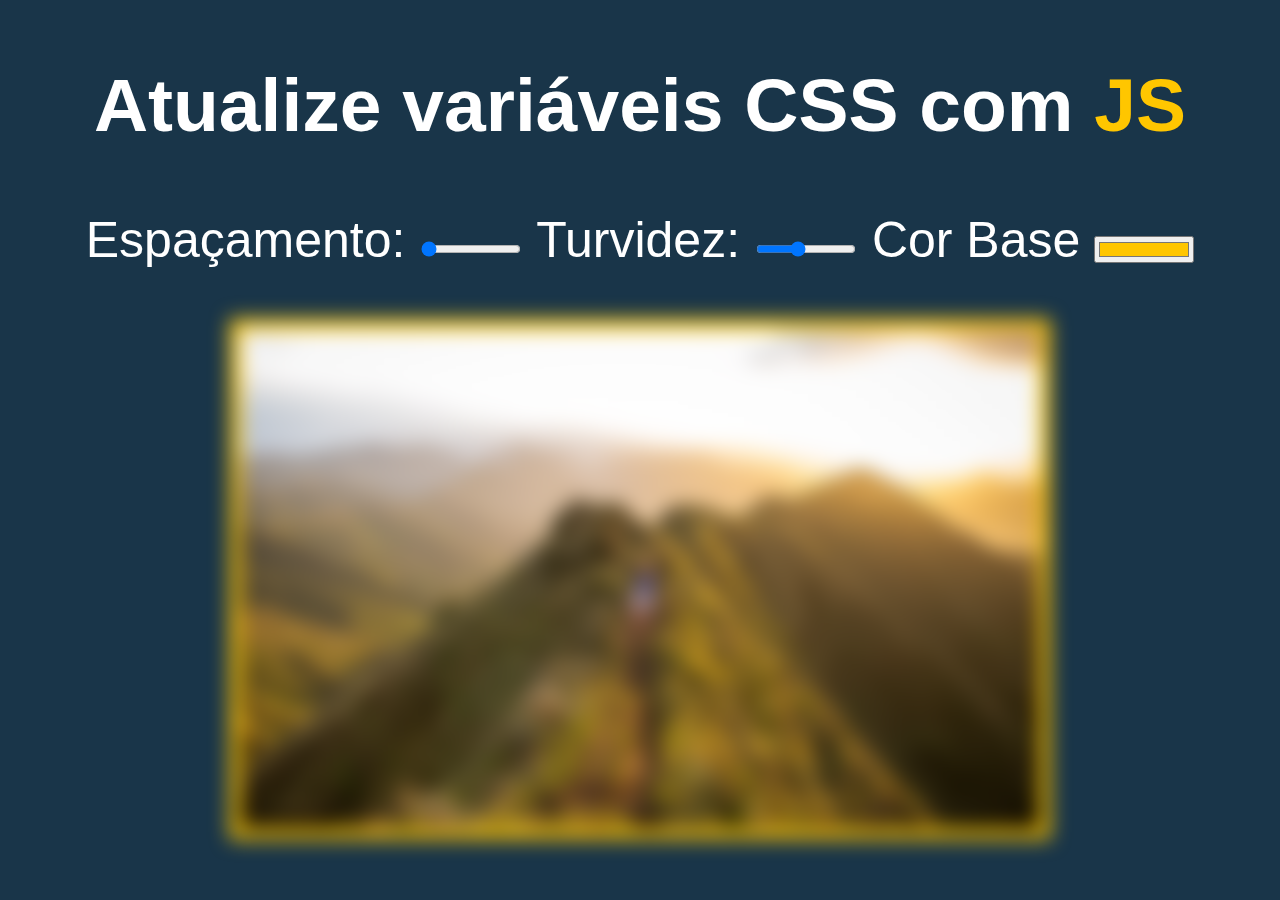
<file: 03 - CSS Variables/index.html>
<!DOCTYPE html>
<html >
    <head>
      <meta charset="UTF-8">
      <title>Variáveis CSS de escopo e JS</title>
      <link rel="stylesheet" href="./css.css">
    </head>

    <body>
      <h2>Atualize variáveis CSS com <span class='hl'>JS</span></h2>

      <div class="controles">
        <label for="espacamento">Espaçamento:</label>
        <input id="espacamento" type="range" name="espacamento" min="10" max="200" value="10" data-sizing="px" >

        <label for="borrado">Turvidez:</label>
        <input id="borrado" type="range" name="borrado" min="0" max="25" value="10" data-sizing="px">

        <label for="base">Cor Base</label>
        <input id="base" type="color" name="base" value="#ffc600">
      </div>

      <img src="./foto.jpg">

      <script src="./js.js"></script>

    </body>
</html>
</file>
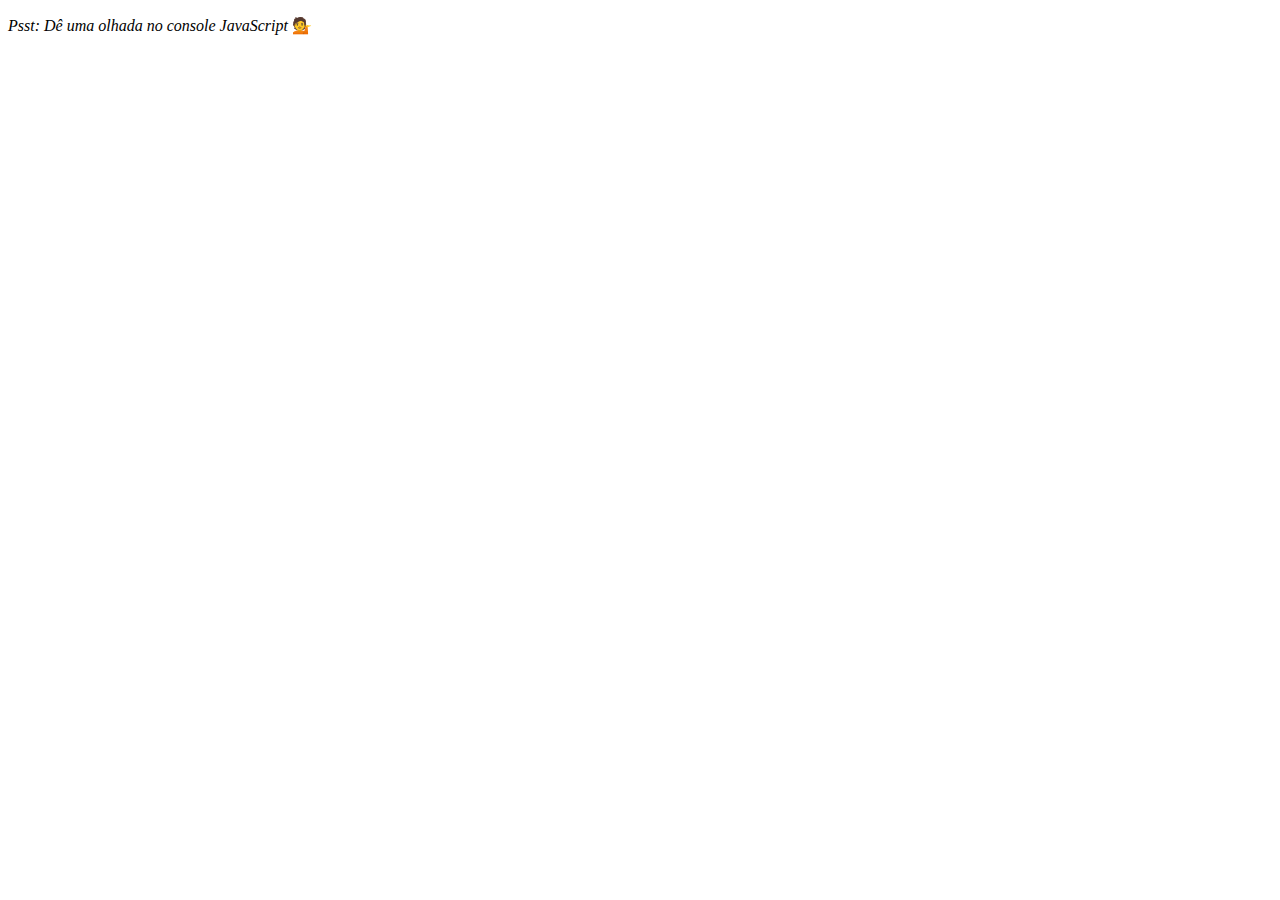
<file: 04 - Array Cardio Day 1/index.html>
<!DOCTYPE html>
<html >
    <head>
        <meta charset="UTF-8">
        <title>Matriz Cardio 💪</title>
    </head>

    <body>
        <p><em>Psst: Dê uma olhada no console JavaScript</em> 💁</p>
        <script src="./js.js"></script>
    </body>
</html>
</file>
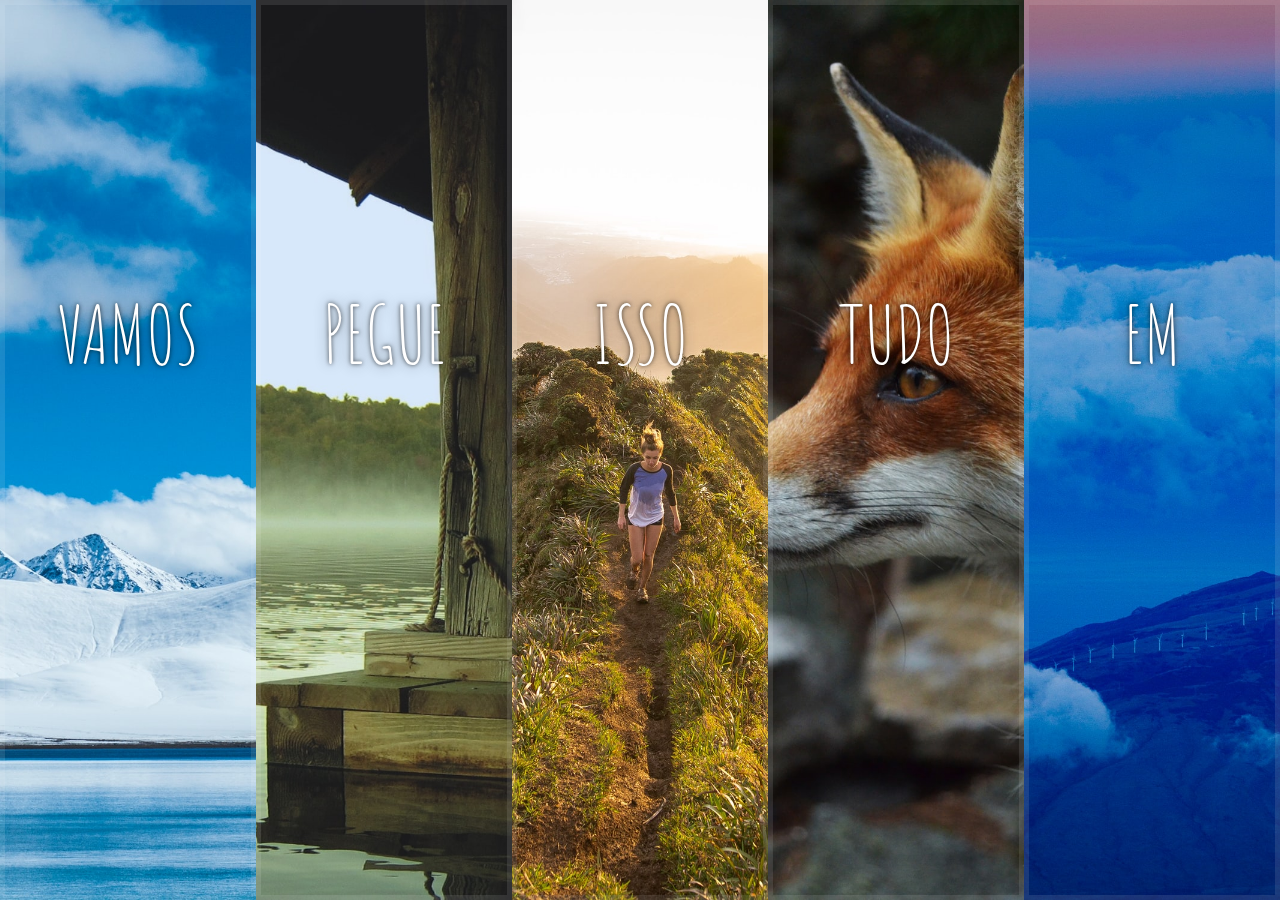
<file: 05 - Flex Panel Gallery/index.html>
<html >
      <head>
            <meta charset="UTF-8">
            <title>Paineis Flex 💪</title>
            <link rel="stylesheet" href="./css.css">

      </head>

      <body>
        
        <div class="paineis">
          <div class="painel painel1">
            <p>Hei</p>
            <p>Vamos</p>
            <p>Dançar</p>
          </div>
          <div class="painel painel2">
            <p>Dê</p>
            <p>Pegue</p>
            <p>Receba</p>
          </div>
          <div class="painel painel3">
            <p>Experimente</p>
            <p>Isso</p>
            <p>Hoje</p>
          </div>
          <div class="painel painel4">
            <p>Dê</p>
            <p>Tudo</p>
            <p>que Você puder</p>
          </div>
          <div class="painel painel5">
            <p>Vida</p>
            <p>Em</p>
            <p>Movimento</p>
          </div>
        </div>

        <script src="./js.js"></script>


      </body>
</html>
</file>
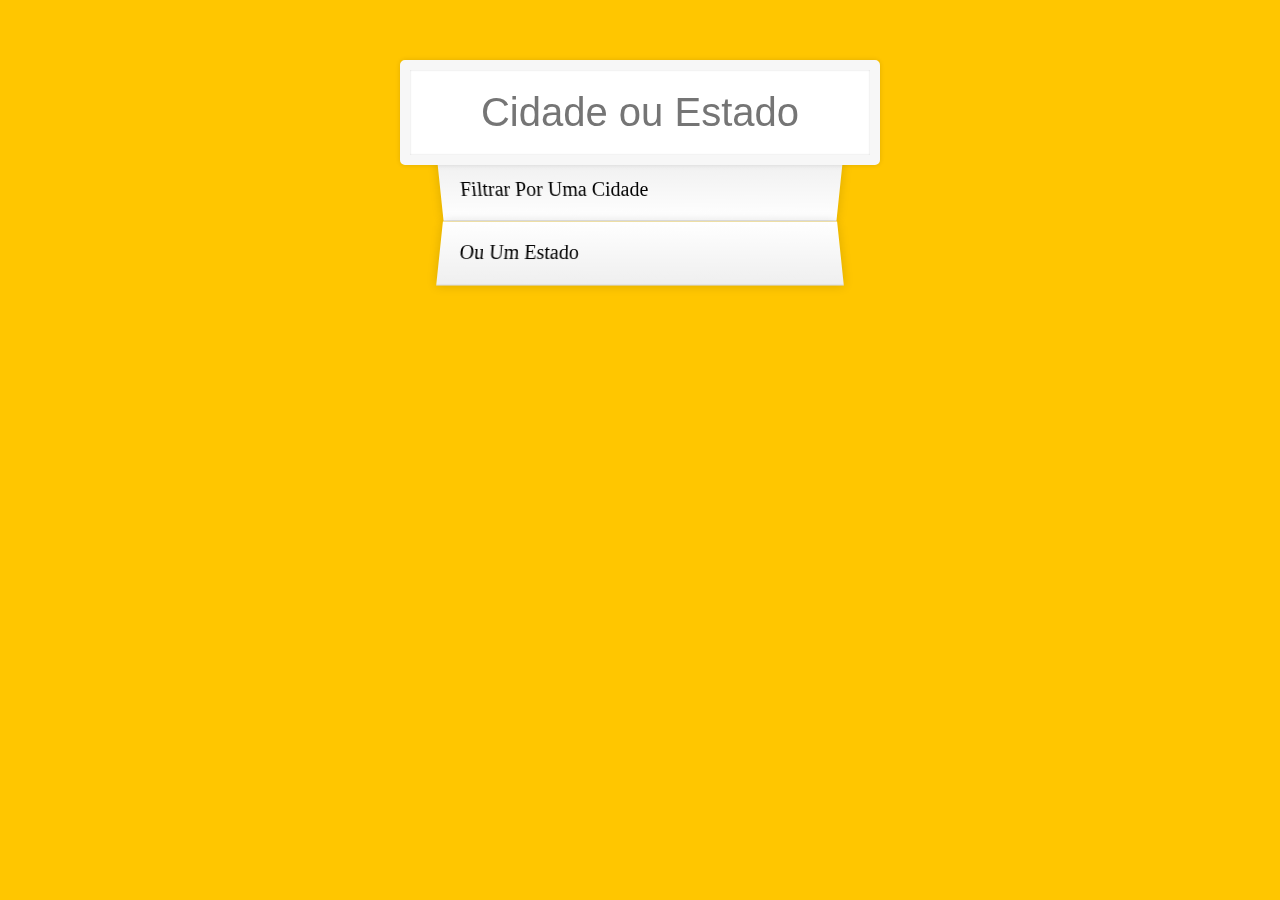
<file: 06 - Type Ahead/index.html>
<html lang="en">
    <head>
        <meta charset="UTF-8">
        <title>Type Ahead 👀</title>
        <link rel="stylesheet" href="./style.css">
    </head>
    <body>

          <form class="form-buscar">
                <input type="text" class="buscar" placeholder="Cidade ou Estado">
                <ul class="sugestoes">
                    <li>Filtrar por uma cidade</li>
                    <li>ou um estado</li>
                </ul>
          </form>
        <script src="./json.js"></script>
    </body>
</html>
</file>
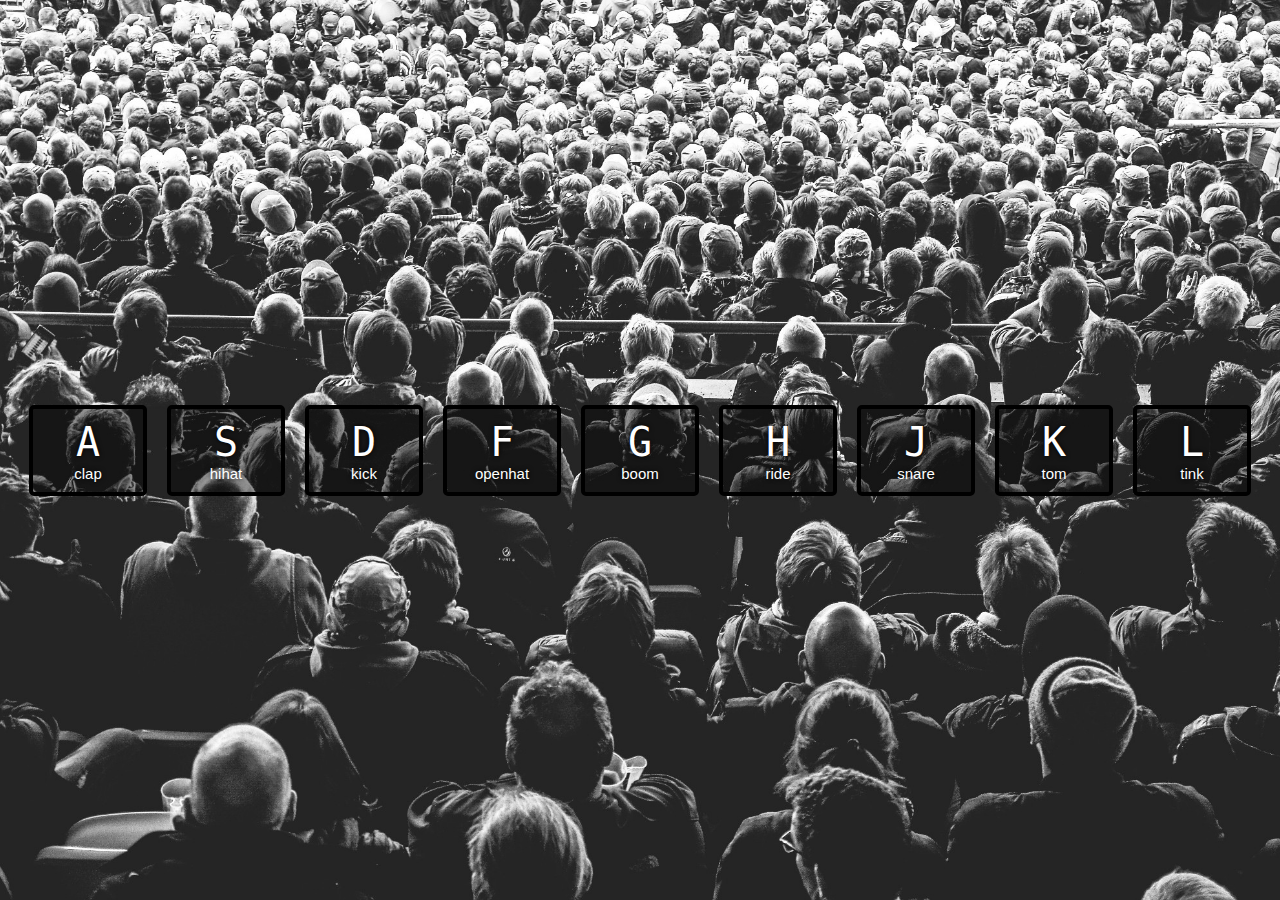
<file: 01 - JavaScript Drum Kit/indexInicio.html>
<!DOCTYPE html>
<html >
    <head>
      <meta charset="UTF-8">
      <title>Conjunto Bateria JS</title>
      <link rel="stylesheet" href="./style.css">
    </head>
    <body>


      <div class="teclas">
        <div data-key="65" class="tecla">
            <kbd>A</kbd>
            <span class="som">clap</span>
        </div>
        <div data-key="83" class="tecla">
            <kbd>S</kbd>
            <span class="som">hihat</span>
        </div>
        <div data-key="68" class="tecla">
            <kbd>D</kbd>
            <span class="som">kick</span>
        </div>
        <div data-key="70" class="tecla">
            <kbd>F</kbd>
            <span class="som">openhat</span>
        </div>
        <div data-key="71" class="tecla">
            <kbd>G</kbd>
            <span class="som">boom</span>
        </div>
        <div data-key="72" class="tecla">
            <kbd>H</kbd>
            <span class="som">ride</span>
        </div>
        <div data-key="74" class="tecla">
            <kbd>J</kbd>
            <span class="som">snare</span>
        </div>
        <div data-key="75" class="tecla">
            <kbd>K</kbd>
            <span class="som">tom</span>
        </div>
        <div data-key="76" class="tecla">
            <kbd>L</kbd>
            <span class="som">tink</span>
        </div>
      </div>

      <audio data-key="65" src="sounds/clap.wav"></audio>
      <audio data-key="83" src="sounds/hihat.wav"></audio>
      <audio data-key="68" src="sounds/kick.wav"></audio>
      <audio data-key="70" src="sounds/openhat.wav"></audio>
      <audio data-key="71" src="sounds/boom.wav"></audio>
      <audio data-key="72" src="sounds/ride.wav"></audio>
      <audio data-key="74" src="sounds/snare.wav"></audio>
      <audio data-key="75" src="sounds/tom.wav"></audio>
      <audio data-key="76" src="sounds/tink.wav"></audio>

    <script>
        
        function playSound(evento) {
            console.log('*', evento.keyCode)
            const audio = document.querySelector(`audio[data-key="${evento.keyCode}"]`)
            const tecla = document.querySelector(`.tecla[data-key="${evento.keyCode}"]`)
            console.log(audio)
            if (!audio) return console.log(`não há audio associado a ${evento.key}`) // o return evita entrar no erro
            audio.currentTime = 0
            audio.play()
            console.log('tecla:', tecla)
            tecla.classList.add('tocando')
        }

        function removerTransition(evento) {
            if (evento.propertyName !== 'transform') return  // skip
            this.classList.remove('tocando')
        }

        const teclas = document.querySelectorAll('.tecla')
        teclas.forEach(cada => cada.addEventListener('transitionend', removerTransition))
        
        window.addEventListener('keydown', playSound)

    </script>


    </body>
</html>
</file>
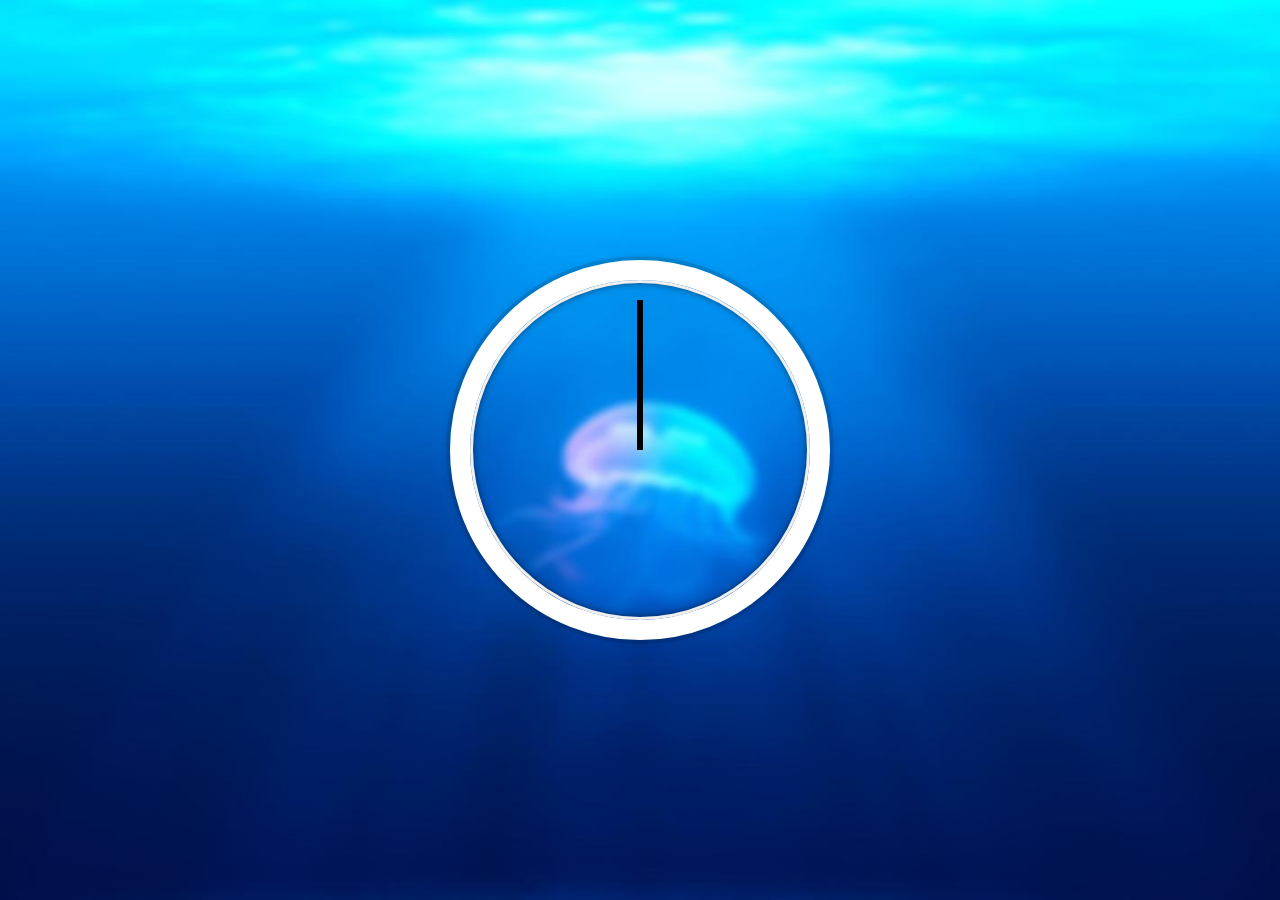
<file: 02 - JS and CSS Clock/index-START.html>
<!DOCTYPE html>
<html >
    <head>
      <meta charset="UTF-8">
      <title>Relógio JS + CSS</title>
      <link rel="stylesheet" href="./css.css">
    </head>
    <body>

        <div class="relogio">
          <div class="face-relogio">
            <div class="ponteiro ponteiro-hora"></div>
            <div class="ponteiro ponteiro-min"></div>
            <div class="ponteiro ponteiro-segundo"></div>
          </div>
        </div>

        <script src="./js.js"></script>
      
    </body>
</html>
</file>
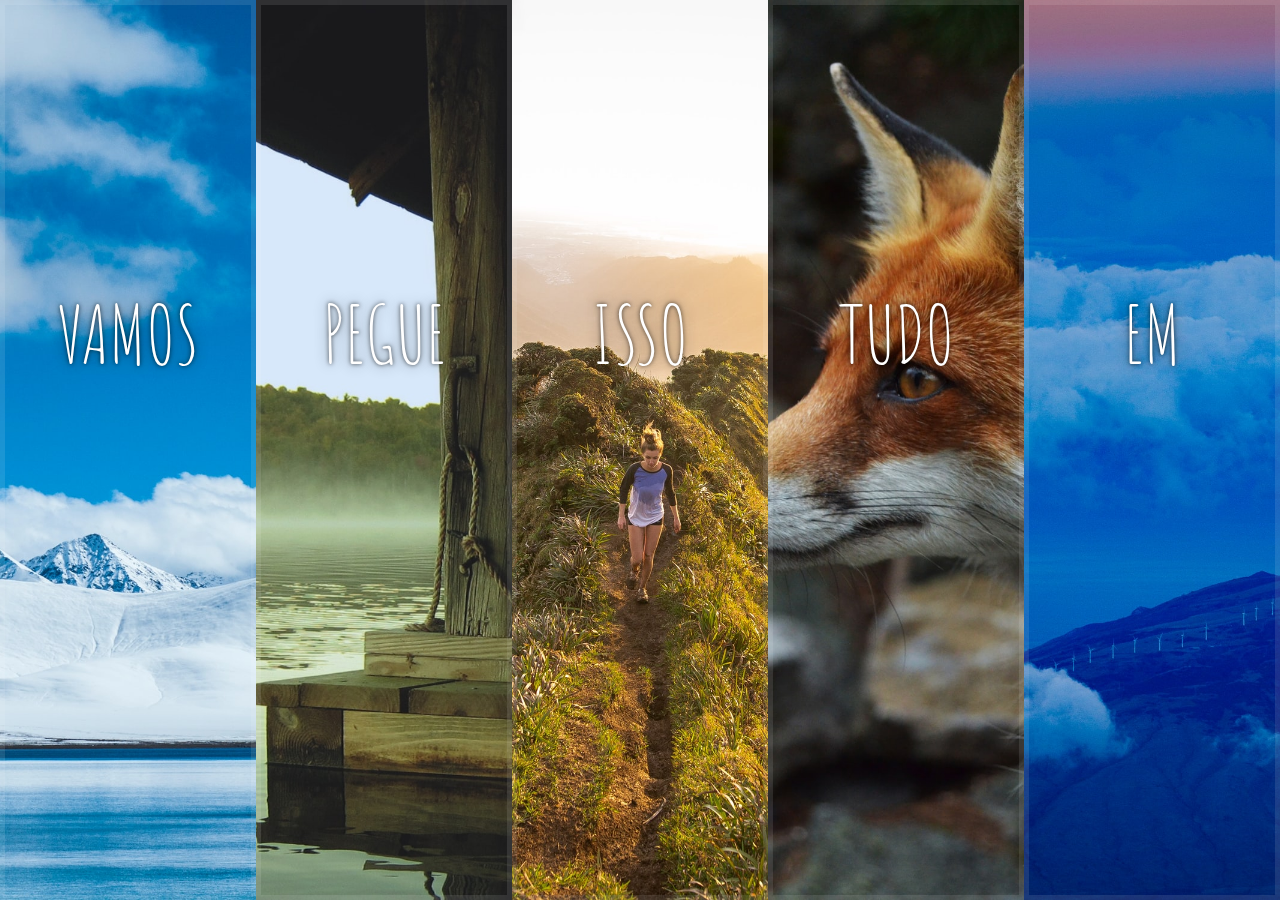
<file: 05 - Flex Panel Gallery/index-START.html>
<!DOCTYPE html>
<html >
      <head>
            <meta charset="UTF-8">
            <title>Paineis Flex 💪</title>
            <link href='https://fonts.googleapis.com/css?family=Amatic+SC' rel='stylesheet' type='text/css'>
            <link rel="stylesheet" href="./css.css">

      </head>

      <body>
        
        <div class="paineis">
          <div class="painel painel1">
            <p>Hei</p>
            <p>Vamos</p>
            <p>Dançar</p>
          </div>
          <div class="painel painel2">
            <p>Dê</p>
            <p>Pegue</p>
            <p>Receba</p>
          </div>
          <div class="painel painel3">
            <p>Experimente</p>
            <p>Isso</p>
            <p>Hoje</p>
          </div>
          <div class="painel painel4">
            <p>Dê</p>
            <p>Tudo</p>
            <p>que Você puder</p>
          </div>
          <div class="painel painel5">
            <p>Vida</p>
            <p>Em</p>
            <p>Movimento</p>
          </div>
        </div>

        <script src="./js.js"></script>


      </body>
</html>
</file>
<file: 03 - CSS Variables/css.css>
:root {
     --base: #ffc600;
     --espacamento: 10px;
     --borrado: 10px;
}
 
img {
     padding: var(--espacamento);
     background: var(--base);
     filter: blur(var(--borrado));
}
 
.hl {
     color: var(--base);
}
 
body {
     text-align: center;
     background: #193549;
     color: white;
     font-family: 'helvetica neue', sans-serif;
     font-weight: 100;
     font-size: 50px;
}
 
.controles {
     margin-bottom: 50px;
}
 
input {
     width: 100px;
}
</file>
<file: 05 - Flex Panel Gallery/css.css>
/* latin-ext */
@font-face {
    font-family: 'Amatic SC';
    font-style: normal;
    font-weight: 400;
    src: url('./fonts/amatic1.woff2') format('woff2');
    unicode-range: U+0100-024F, U+0259, U+1E00-1EFF, U+2020, U+20A0-20AB, U+20AD-20CF, U+2113, U+2C60-2C7F, U+A720-A7FF;
}
/* latin */
@font-face {
    font-family: 'Amatic SC';
    font-style: normal;
    font-weight: 400;
    src: url('./fonts/amatic2.woff2') format('woff2');
    unicode-range: U+0000-00FF, U+0131, U+0152-0153, U+02BB-02BC, U+02C6, U+02DA, U+02DC, U+2000-206F, U+2074, U+20AC, U+2122, U+2191, U+2193, U+2212, U+2215, U+FEFF, U+FFFD;
}

html {
    box-sizing: border-box;
    background: #ffc600;
    font-family: 'helvetica neue';
    font-size: 20px;
    font-weight: 200;
}
  
body {
    margin: 0;
}
  
*, *:before, *:after {
    box-sizing: inherit;
}

.paineis {
    min-height: 100vh;
    overflow: hidden;
    display: flex;
}

.painel {
    background: #6B0F9C;
    box-shadow: inset 0 0 0 5px rgba(255,255,255,0.1);
    color: white;
    text-align: center;
    align-items: center;
    /* Safari transitionend event.propertyName === flex */
    /* Chrome + FF transitionend event.propertyName === flex-grow */
    transition:
            font-size 0.7s cubic-bezier(0.61,-0.19, 0.7,-0.11),
            flex 0.7s cubic-bezier(0.61,-0.19, 0.7,-0.11),
            background 0.2s;
    font-size: 20px;
    background-size: cover;
    background-position: center;
    flex: 1;  /* tira o espaço laranja */
    justify-content: center;
    align-items: center;
    display: flex;
    flex-direction: column; /* fica vertical */
}

.painel1 {
     background-image:url('./imagens/gelo.jpg');
 }

.painel2 {
     background-image:url('./imagens/pontebaixo.jpg'); 
}

.painel3 {
     background-image:url('./imagens/montanha.jpg'); 
}

.painel4 {
     background-image:url('./imagens/raposa.jpg'); 
}

.painel5 {
     background-image:url('./imagens/azul.jpg'); 
}


  /* Flex Children */
.painel > * {
    margin: 0;
    width: 100%;
    transition: transform 0.5s;
    /* border: 1px solid lightyellow; */
    flex: 1 0 auto;
    display: flex;
    justify-content: center;
    align-content: center;
}

.painel > *:first-child {
    transform: translateY(-100%);
 }
 
 .painel.abrir-active > *:first-child {
    transform: translateY(0);
 }
 
 .painel > *:last-child {
    transform: translateY(100%);
 }
 
 .painel.abrir-active > *:last-child {
    transform: translateY(0);
 }

.painel p {
    text-transform: uppercase;
    font-family: 'Amatic SC', cursive;
    text-shadow: 0 0 4px rgba(0, 0, 0, 0.72), 0 0 14px rgba(0, 0, 0, 0.45);
    font-size: 2em;
}
  
.painel p:nth-child(2) {
    font-size: 4em;
}

.painel.abrir {
    flex: 5;
    font-size: 40px;
}
</file>
<file: 06 - Type Ahead/style.css>
html {
  box-sizing: border-box;
  background: #ffc600;
  font-family: 'helvetica neue';
  font-size: 20px;
  font-weight: 200;
}

*, *:before, *:after {
  box-sizing: inherit;
}

input {
  width: 100%;
  padding: 20px;
}

.form-buscar {
  max-width: 400px;
  margin: 50px auto;
}

input.buscar {
  margin: 0;
  text-align: center;
  outline: 0;
  border: 10px solid #F7F7F7;
  width: 120%;
  left: -10%;
  position: relative;
  top: 10px;
  z-index: 2;
  border-radius: 5px;
  font-size: 40px;
  box-shadow: 0 0 5px rgba(0, 0, 0, 0.12), inset 0 0 2px rgba(0, 0, 0, 0.19);
}

.sugestoes {
  margin: 0;
  padding: 0;
  position: relative;
  /*perspective: 20px;*/
}

.sugestoes li {
  background: white;
  list-style: none;
  border-bottom: 1px solid #D8D8D8;
  box-shadow: 0 0 10px rgba(0, 0, 0, 0.14);
  margin: 0;
  padding: 20px;
  transition: background 0.2s;
  display: flex;
  justify-content: space-between;
  text-transform: capitalize;
}

.sugestoes li:nth-child(even) {
  transform: perspective(100px) rotateX(3deg) translateY(2px) scale(1.001);
  background: linear-gradient(to bottom,  #ffffff 0%,#EFEFEF 100%);
}

.sugestoes li:nth-child(odd) {
  transform: perspective(100px) rotateX(-3deg) translateY(3px);
  background: linear-gradient(to top,  #ffffff 0%,#EFEFEF 100%);
}

span.populacao {
  font-size: 15px;
}

.hl {
  background: #ffc600;
}
</file>
<file: 01 - JavaScript Drum Kit/style.css>
html {
  font-size: 10px;
  background: url('./image/fundo.jpg') bottom center;
  background-size: cover;
}

body, html {
  margin: 0;
  padding: 0;
  font-family: sans-serif;
}

.teclas {
  display: flex;
  flex: 1;
  min-height: 100vh;
  align-items: center;
  justify-content: center;
}

.tecla {
  border: .4rem solid black;
  border-radius: .5rem;
  margin: 1rem;
  font-size: 1.5rem;
  padding: 1rem .5rem;
  transition: all 0.07s ease;
  width: 10rem;
  text-align: center;
  color: white;
  background: rgba(0,0,0,0.4);
  text-shadow: 0 0 .5rem black;
}

.tocando {
  transform: scale(1.1);
  border-color: #ffc600;
  box-shadow: 0 0 1rem #ffc600;
}

kbd {
  display: block;
  font-size: 4rem;
}

.sound {
  font-size: 1.2rem;
  text-transform: uppercase;
  letter-spacing: .1rem;
  color: #ffc600;
}
</file>
<file: 02 - JS and CSS Clock/css.css>
html {
    background: #018DED url('./fundo.jpg');
    background-size: cover;
    font-family: 'helvetica neue';
    text-align: center;
    font-size: 10px;
}

body {
    margin: 0;
    font-size: 2rem;
    display: flex;
    flex: 1;
    min-height: 100vh;
    align-items: center;
}

.relogio {
    width: 30rem;
    height: 30rem;
    border: 20px solid white;
    border-radius: 50%;
    margin: 50px auto;
    position: relative;
    padding: 2rem;
    box-shadow:
      0 0 0 4px rgba(0,0,0,0.1),
      inset 0 0 0 3px #EFEFEF,
      inset 0 0 10px black,
      0 0 10px rgba(0,0,0,0.2);
}

.face-relogio {
    position: relative;
    width: 100%;
    height: 100%;
    transform: translateY(-3px); /* account for the height of the clock hands */
}

.ponteiro {
    width: 50%;
    height: 6px;
    background: black;
    position: absolute;
    top: 50%;
    transform-origin: 100%;
    transform: rotate(90deg);
    transition: all 0.05s;
    transition-timing-function: cubic-bezier(0.1, 2.7, 0.58, 1);  /* simula o treme do relogio */

}
</file>
